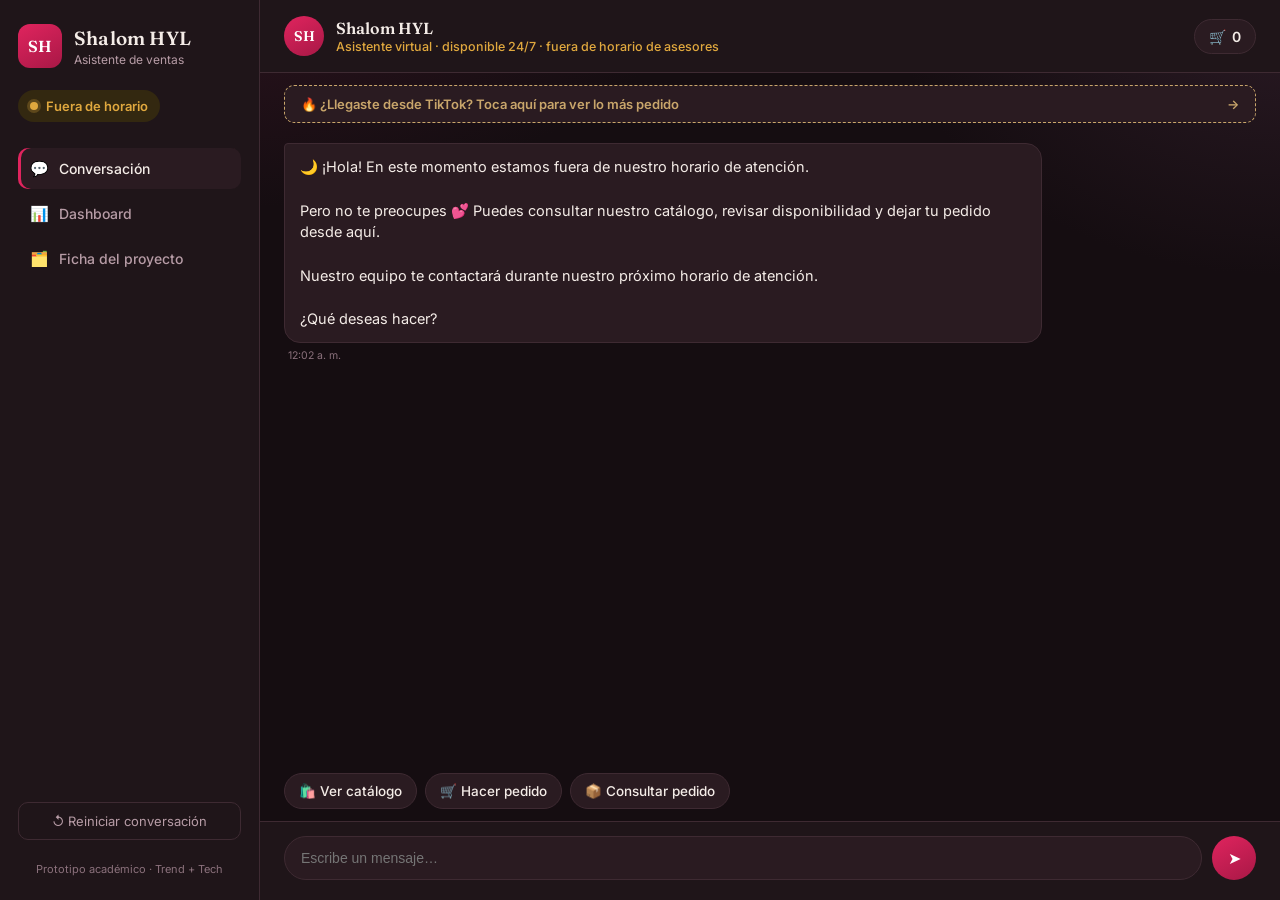
<file: index.html>
<!DOCTYPE html>
<html lang="es">
<head>
<meta charset="UTF-8">
<meta name="viewport" content="width=device-width, initial-scale=1.0">
<title>Shalom HYL · Asistente de ventas</title>
<link rel="preconnect" href="https://fonts.googleapis.com">
<link href="https://fonts.googleapis.com/css2?family=Fraunces:ital,opsz,wght@0,9..144,400;0,9..144,500;0,9..144,600;1,9..144,500&family=Inter:wght@400;500;600;700&display=swap" rel="stylesheet">
<link rel="stylesheet" href="style.css">
</head>
<body>

<div class="app">

  <!-- ============ SIDEBAR / BRAND RAIL ============ -->
  <aside class="rail">
    <div class="rail-brand">
      <div class="rail-mark">SH</div>
      <div class="rail-brand-text">
        <h1>Shalom HYL</h1>
        <p>Asistente de ventas</p>
      </div>
    </div>

    <div class="rail-status" id="statusPill">
      <span class="dot"></span>
      <span id="statusText">En línea</span>
    </div>

    <nav class="rail-nav" id="railNav">
      <button class="rail-tab active" data-tab="chat">
        <span class="rail-tab-icon">💬</span> Conversación
      </button>
      <button class="rail-tab" data-tab="dashboard">
        <span class="rail-tab-icon">📊</span> Dashboard
      </button>
      <button class="rail-tab" data-tab="proyecto">
        <span class="rail-tab-icon">🗂️</span> Ficha del proyecto
      </button>
    </nav>

    <button class="rail-reset" id="resetBtn">↺ Reiniciar conversación</button>

    <div class="rail-footnote">Prototipo académico · Trend + Tech</div>
  </aside>

  <!-- ============ CHAT PANEL ============ -->
  <main class="panel" id="panel-chat">
    <header class="chat-header">
      <div class="chat-header-info">
        <div class="avatar">SH</div>
        <div>
          <h2>Shalom HYL</h2>
          <p id="chatSubtitle">Asistente virtual · en línea</p>
        </div>
      </div>
      <div class="chat-header-actions">
        <div class="cart-pill" id="cartPill" data-action="ver-carrito">
          🛒 <span id="cartCount">0</span>
        </div>
      </div>
    </header>

    <div class="tiktok-banner" id="tiktokBanner" data-action="entrada-tiktok">
      <span>🔥 ¿Llegaste desde TikTok? Toca aquí para ver lo más pedido</span>
      <span class="tiktok-arrow">→</span>
    </div>

    <div class="messages" id="messages"></div>

    <div class="quick-replies" id="quickReplies"></div>

    <form class="composer" id="composer">
      <input type="text" id="composerInput" placeholder="Escribe un mensaje…" autocomplete="off">
      <button type="submit" id="sendBtn" aria-label="Enviar">➤</button>
    </form>
  </main>

  <!-- ============ DASHBOARD PANEL ============ -->
  <section class="panel hidden" id="panel-dashboard">
    <header class="section-header">
      <h2>Dashboard de negocio</h2>
      <span class="badge-demo">Datos simulados para el prototipo</span>
    </header>

    <div class="kpi-grid" id="kpiGrid"></div>

    <div class="card chart-card">
      <h3>Pedidos: antes vs. después del chatbot</h3>
      <p class="muted">Comparación simulada del volumen mensual de pedidos gestionados por WhatsApp manual frente al flujo automatizado.</p>
      <div class="bar-chart" id="barChart"></div>
    </div>

    <div class="card">
      <h3>Estado del inventario</h3>
      <p class="muted">Existencias simuladas por producto. Se actualizan al confirmar pedidos dentro de esta demo.</p>
      <div class="stock-table" id="stockTable"></div>
    </div>

    <div class="card">
      <h3>Pedidos recientes (simulados)</h3>
      <div class="orders-table" id="ordersTable"></div>
    </div>
  </section>

  <!-- ============ PROYECTO / INFO PANEL ============ -->
  <section class="panel hidden" id="panel-proyecto">
    <header class="section-header">
      <h2>Ficha del proyecto</h2>
      <span class="badge-demo">Trend + Tech</span>
    </header>
    <div class="doc" id="proyectoDoc"></div>
  </section>

</div>

<!-- Mobile bottom tab bar -->
<nav class="mobile-tabs" id="mobileTabs">
  <button class="mtab active" data-tab="chat"><span>💬</span>Chat</button>
  <button class="mtab" data-tab="dashboard"><span>📊</span>Dashboard</button>
  <button class="mtab" data-tab="proyecto"><span>🗂️</span>Proyecto</button>
</nav>

<script src="script.js"></script>
</body>
</html>
</file>
<file: style.css>
/* ============================================================
   SHALOM HYL — SmartShop Chatbot Prototype
   Design tokens
   ============================================================ */
:root{
  --bg: #150D11;
  --surface: #1F1519;
  --surface-2: #2A1B21;
  --surface-3: #34222A;
  --line: #3E2A32;
  --text: #F4ECE7;
  --muted: #B79CA6;
  --muted-2: #8B717C;

  --accent: #E0245E;       /* raspberry — brand primary  */
  --accent-dark: #A81846;
  --accent-soft: #3A1522;
  --gold: #C9A66B;         /* metallic secondary accent  */

  --success: #3FB88E;
  --success-soft: #12332A;
  --warning: #E0A83E;
  --warning-soft: #332810;
  --danger: #E2554C;
  --danger-soft: #331816;

  --font-display: "Fraunces", serif;
  --font-body: "Inter", sans-serif;

  --radius-s: 10px;
  --radius-m: 16px;
  --radius-l: 22px;
}

*{ box-sizing:border-box; }
html,body{ height:100%; }
body{
  margin:0;
  background:
    radial-gradient(ellipse 900px 500px at 15% -10%, #331522 0%, transparent 60%),
    radial-gradient(ellipse 700px 500px at 100% 0%, #2a1a24 0%, transparent 55%),
    var(--bg);
  color:var(--text);
  font-family:var(--font-body);
  -webkit-font-smoothing:antialiased;
}
h1,h2,h3{ font-family:var(--font-display); margin:0; font-weight:600; }
p{ margin:0; }
button{ font-family:inherit; cursor:pointer; }
::selection{ background:var(--accent); color:#fff; }

/* ============================================================
   APP LAYOUT
   ============================================================ */
.app{
  display:grid;
  grid-template-columns: 260px 1fr;
  height:100vh;
  max-width:1280px;
  margin:0 auto;
}

/* ---------- Rail (sidebar) ---------- */
.rail{
  background:var(--surface);
  border-right:1px solid var(--line);
  padding:24px 18px;
  display:flex;
  flex-direction:column;
  gap:22px;
}
.rail-brand{ display:flex; align-items:center; gap:12px; }
.rail-mark{
  width:44px; height:44px; border-radius:12px;
  background:linear-gradient(150deg, var(--accent), var(--accent-dark));
  display:flex; align-items:center; justify-content:center;
  font-family:var(--font-display); font-weight:600; font-size:16px;
  color:#fff; flex:none;
}
.rail-brand-text h1{ font-size:19px; letter-spacing:.2px; }
.rail-brand-text p{ font-size:12px; color:var(--muted); margin-top:2px; }

.rail-status{
  display:flex; align-items:center; gap:8px;
  background:var(--success-soft); color:var(--success);
  padding:8px 12px; border-radius:999px; font-size:13px; font-weight:600;
  width:fit-content;
}
.rail-status .dot{ width:8px; height:8px; border-radius:50%; background:var(--success); box-shadow:0 0 0 3px rgba(63,184,142,.25); }
.rail-status.offline{ background:var(--warning-soft); color:var(--warning); }
.rail-status.offline .dot{ background:var(--warning); box-shadow:0 0 0 3px rgba(224,168,62,.25); }

.rail-nav{ display:flex; flex-direction:column; gap:4px; margin-top:4px; }
.rail-tab{
  display:flex; align-items:center; gap:10px;
  background:transparent; border:none; color:var(--muted);
  padding:11px 12px; border-radius:var(--radius-s); text-align:left;
  font-size:14px; font-weight:500; transition:background .15s, color .15s;
}
.rail-tab:hover{ background:var(--surface-2); color:var(--text); }
.rail-tab.active{ background:var(--surface-2); color:var(--text); box-shadow:inset 3px 0 0 var(--accent); }
.rail-tab-icon{ font-size:15px; }

.rail-reset{
  margin-top:auto;
  background:none; border:1px solid var(--line); color:var(--muted);
  padding:10px; border-radius:var(--radius-s); font-size:13px;
}
.rail-reset:hover{ border-color:var(--accent); color:var(--text); }

.rail-footnote{ font-size:11px; color:var(--muted-2); text-align:center; }

/* ---------- Generic panel ---------- */
.panel{ display:flex; flex-direction:column; height:100vh; overflow:hidden; }
.panel.hidden{ display:none; }

/* ============================================================
   CHAT PANEL
   ============================================================ */
.chat-header{
  display:flex; align-items:center; justify-content:space-between;
  padding:16px 24px; border-bottom:1px solid var(--line);
  background:var(--surface);
}
.chat-header-info{ display:flex; align-items:center; gap:12px; }
.avatar{
  width:40px; height:40px; border-radius:50%;
  background:linear-gradient(150deg, var(--accent), var(--accent-dark));
  display:flex; align-items:center; justify-content:center;
  font-family:var(--font-display); font-weight:600; color:#fff; font-size:14px;
}
.chat-header-info h2{ font-size:16px; }
.chat-header-info p{ font-size:12.5px; color:var(--success); font-weight:500; margin-top:1px; }
.chat-header-info p.offline{ color:var(--warning); }

.cart-pill{
  background:var(--surface-2); border:1px solid var(--line);
  padding:8px 14px; border-radius:999px; font-size:14px; font-weight:600;
  display:flex; align-items:center; gap:6px;
}
.cart-pill:hover{ border-color:var(--accent); }

.tiktok-banner{
  margin:12px 24px 0; padding:10px 16px;
  background:var(--surface-2); border:1px dashed var(--gold);
  border-radius:var(--radius-s); font-size:13px; color:var(--gold);
  display:flex; align-items:center; justify-content:space-between; gap:10px;
  font-weight:600;
}
.tiktok-banner:hover{ background:var(--surface-3); }
.tiktok-arrow{ transition:transform .15s; }
.tiktok-banner:hover .tiktok-arrow{ transform:translateX(3px); }

.messages{
  flex:1; overflow-y:auto; padding:20px 24px;
  display:flex; flex-direction:column; gap:14px;
  scroll-behavior:smooth;
}

.msg{ max-width:78%; display:flex; flex-direction:column; gap:6px; animation:rise .18s ease; }
@keyframes rise{ from{ opacity:0; transform:translateY(6px);} to{opacity:1; transform:translateY(0);} }
.msg.bot{ align-self:flex-start; }
.msg.user{ align-self:flex-end; }

.bubble{ padding:12px 15px; border-radius:var(--radius-m); font-size:14.5px; line-height:1.5; }
.msg.bot .bubble{
  background:var(--surface-2); border:1px solid var(--line);
  border-top-left-radius:4px; color:var(--text);
}
.msg.user .bubble{
  background:linear-gradient(150deg, var(--accent), var(--accent-dark));
  color:#fff; border-top-right-radius:4px;
}
.bubble b{ color:var(--gold); font-weight:600; }
.msg.user .bubble b{ color:#fff; }
.bubble .line{ display:flex; justify-content:space-between; gap:14px; }
.msg-time{ font-size:10.5px; color:var(--muted-2); padding:0 4px; }
.msg.user .msg-time{ text-align:right; }

.typing .bubble{ display:flex; gap:4px; align-items:center; padding:14px 16px; }
.typing .dot-t{ width:6px; height:6px; border-radius:50%; background:var(--muted); animation:blink 1.1s infinite; }
.typing .dot-t:nth-child(2){ animation-delay:.15s; }
.typing .dot-t:nth-child(3){ animation-delay:.3s; }
@keyframes blink{ 0%,80%,100%{opacity:.25;} 40%{opacity:1;} }

/* Product cards inside chat */
.product-card{
  background:var(--surface-2); border:1px solid var(--line); border-radius:var(--radius-m);
  overflow:hidden; width:220px;
}
.product-swatch{
  height:110px; display:flex; align-items:center; justify-content:center; font-size:34px;
}
.product-card .pc-body{ padding:12px 14px 14px; }
.product-card h4{ font-family:var(--font-display); font-size:15px; font-weight:600; margin-bottom:3px; }
.product-price{ color:var(--gold); font-weight:700; font-size:14px; }
.avail-tag{ display:inline-flex; align-items:center; gap:5px; font-size:11.5px; font-weight:600; margin-top:6px; padding:3px 8px; border-radius:999px; }
.avail-tag.in{ color:var(--success); background:var(--success-soft); }
.avail-tag.low{ color:var(--warning); background:var(--warning-soft); }
.avail-tag.out{ color:var(--danger); background:var(--danger-soft); }

.product-grid{ display:flex; flex-wrap:wrap; gap:10px; max-width:100%; }

.cart-line{
  display:flex; justify-content:space-between; gap:10px; padding:8px 0; border-bottom:1px solid var(--line); font-size:13.5px;
}
.cart-line:last-child{ border-bottom:none; }
.cart-total{ display:flex; justify-content:space-between; font-weight:700; padding-top:8px; font-size:15px; color:var(--gold); }

/* ---------- Quick replies ---------- */
.quick-replies{
  padding:0 24px 12px; display:flex; flex-wrap:wrap; gap:8px;
  max-height:120px; overflow-y:auto;
}
.qr-btn{
  background:var(--surface-2); border:1px solid var(--line); color:var(--text);
  padding:9px 14px; border-radius:999px; font-size:13.5px; font-weight:500;
  transition:border-color .15s, background .15s, transform .1s;
}
.qr-btn:hover{ border-color:var(--accent); background:var(--surface-3); }
.qr-btn:active{ transform:scale(.97); }
.qr-btn.primary{ background:var(--accent); border-color:var(--accent); color:#fff; font-weight:600; }
.qr-btn.primary:hover{ background:var(--accent-dark); }
.qr-btn.ghost{ color:var(--muted); }
.qr-btn.qty{ min-width:38px; text-align:center; }

/* ---------- Composer ---------- */
.composer{
  display:flex; gap:10px; padding:14px 24px 20px; border-top:1px solid var(--line); background:var(--surface);
}
#composerInput{
  flex:1; background:var(--surface-2); border:1px solid var(--line); color:var(--text);
  padding:12px 16px; border-radius:999px; font-size:14px; outline:none;
}
#composerInput:focus{ border-color:var(--accent); }
#sendBtn{
  width:44px; height:44px; border-radius:50%; border:none;
  background:linear-gradient(150deg, var(--accent), var(--accent-dark)); color:#fff; font-size:16px;
  flex:none;
}
#sendBtn:hover{ filter:brightness(1.08); }

/* ============================================================
   DASHBOARD / PROYECTO PANELS
   ============================================================ */
.section-header{
  display:flex; align-items:center; justify-content:space-between;
  padding:22px 28px 14px; border-bottom:1px solid var(--line); background:var(--surface);
}
.badge-demo{
  font-size:11.5px; font-weight:700; color:var(--gold); background:var(--surface-2);
  border:1px solid var(--line); padding:5px 10px; border-radius:999px; letter-spacing:.2px;
}

#panel-dashboard > *:not(.section-header), #panel-proyecto > *:not(.section-header){
  margin:18px 28px;
}
#panel-dashboard, #panel-proyecto{ overflow-y:auto; }

.kpi-grid{ display:grid; grid-template-columns:repeat(auto-fit, minmax(160px,1fr)); gap:14px; }
.kpi{
  background:var(--surface); border:1px solid var(--line); border-radius:var(--radius-m);
  padding:16px 18px;
}
.kpi .kpi-value{ font-family:var(--font-display); font-size:26px; font-weight:600; color:var(--gold); }
.kpi .kpi-label{ font-size:12.5px; color:var(--muted); margin-top:4px; }

.card{
  background:var(--surface); border:1px solid var(--line); border-radius:var(--radius-m); padding:20px 22px;
}
.card h3{ font-size:15.5px; margin-bottom:6px; }
.muted{ color:var(--muted); font-size:13px; margin-bottom:14px; display:block; }

.bar-chart{ display:flex; align-items:flex-end; gap:36px; height:150px; padding-top:10px; }
.bar-group{ display:flex; flex-direction:column; align-items:center; gap:8px; }
.bar{ width:52px; border-radius:6px 6px 0 0; background:var(--surface-3); position:relative; }
.bar.after{ background:linear-gradient(180deg, var(--accent), var(--accent-dark)); }
.bar-num{ position:absolute; top:-22px; left:0; right:0; text-align:center; font-size:12.5px; font-weight:700; color:var(--text); }
.bar-label{ font-size:12px; color:var(--muted); }

.stock-table, .orders-table{ display:flex; flex-direction:column; gap:0; }
.st-row, .ot-row{
  display:grid; grid-template-columns:1.6fr 1fr 1fr 1fr; gap:10px; padding:10px 0;
  border-bottom:1px solid var(--line); font-size:13.5px; align-items:center;
}
.ot-row{ grid-template-columns:1fr 1.4fr 1fr 1fr; }
.st-row:last-child, .ot-row:last-child{ border-bottom:none; }
.st-row.head, .ot-row.head{ color:var(--muted-2); font-size:11.5px; text-transform:uppercase; letter-spacing:.4px; font-weight:700; }

.doc{ display:flex; flex-direction:column; gap:18px; }
.doc h3{ font-size:15px; color:var(--gold); margin-bottom:6px; }
.doc-block{ background:var(--surface); border:1px solid var(--line); border-radius:var(--radius-m); padding:18px 20px; }
.doc-block p, .doc-block li{ font-size:13.8px; line-height:1.6; color:var(--text); }
.doc-block ul{ margin:6px 0 0; padding-left:18px; }
.flow-diagram{ font-family:"SFMono-Regular", monospace; font-size:12.5px; line-height:1.9; color:var(--muted); white-space:pre-wrap; background:var(--surface-2); border-radius:var(--radius-s); padding:14px 16px; }
.problem-map{ display:grid; grid-template-columns:1fr 1fr; gap:12px; }
.pm-item{ background:var(--surface-2); border-radius:var(--radius-s); padding:12px 14px; font-size:13px; }
.pm-item .pm-k{ color:var(--danger); font-weight:700; font-size:11.5px; text-transform:uppercase; }
.pm-item .pm-s{ color:var(--gold); font-weight:700; font-size:11.5px; text-transform:uppercase; margin-top:6px; }
.pm-item .pm-r{ color:var(--success); font-weight:700; font-size:11.5px; text-transform:uppercase; margin-top:6px; }

/* ============================================================
   MOBILE
   ============================================================ */
.mobile-tabs{ display:none; }

@media (max-width: 880px){
  .app{ grid-template-columns:1fr; }
  .rail{ display:none; }
  .panel{ height:calc(100vh - 60px); }
  .mobile-tabs{
    display:flex; position:fixed; bottom:0; left:0; right:0; height:60px;
    background:var(--surface); border-top:1px solid var(--line); z-index:10;
  }
  .mtab{
    flex:1; background:none; border:none; color:var(--muted); display:flex; flex-direction:column;
    align-items:center; justify-content:center; gap:2px; font-size:11px; font-weight:600;
  }
  .mtab span{ font-size:17px; }
  .mtab.active{ color:var(--accent); }
  .msg{ max-width:90%; }
  .problem-map{ grid-template-columns:1fr; }
  #panel-dashboard > *:not(.section-header), #panel-proyecto > *:not(.section-header){ margin:14px 16px; }
  .section-header{ padding:16px; }
  .chat-header{ padding:12px 16px; }
  .messages{ padding:16px; }
  .composer{ padding:10px 16px 16px; }
  .tiktok-banner{ margin:10px 16px 0; }
}
</file>
